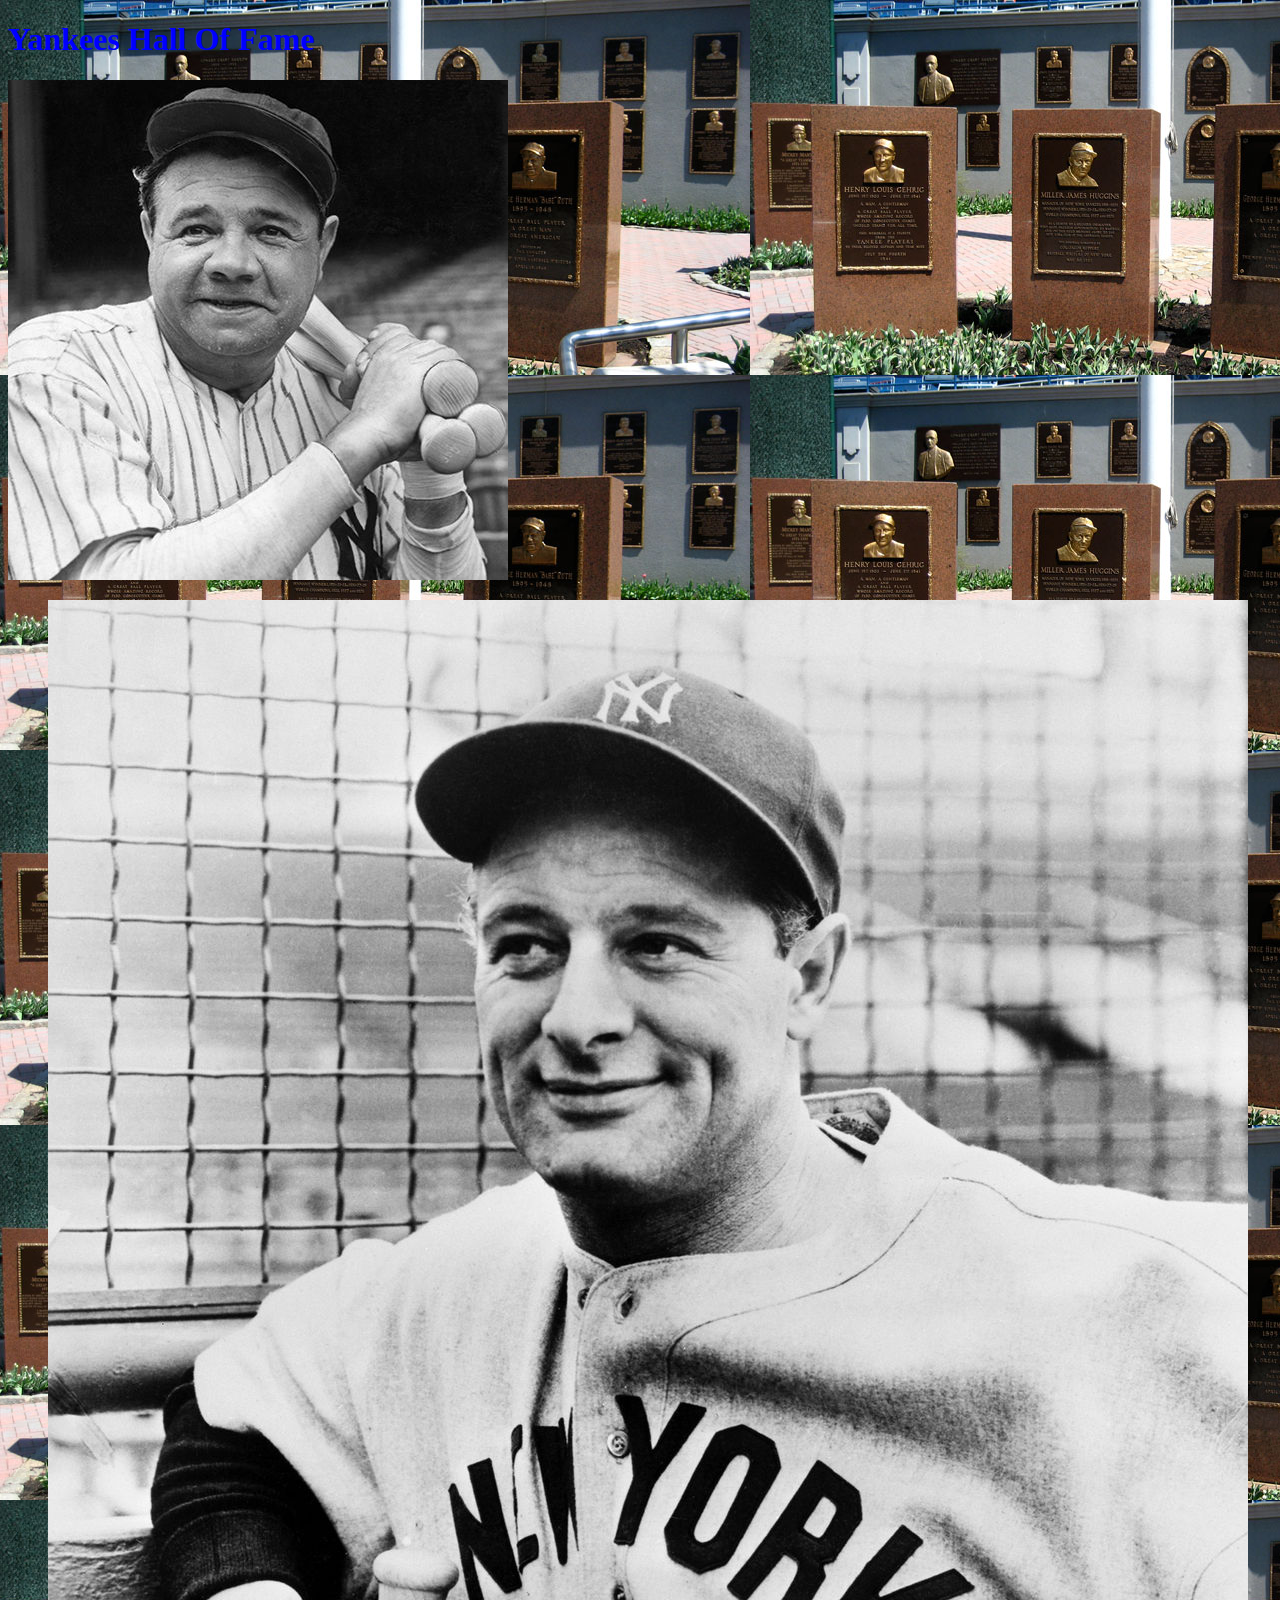
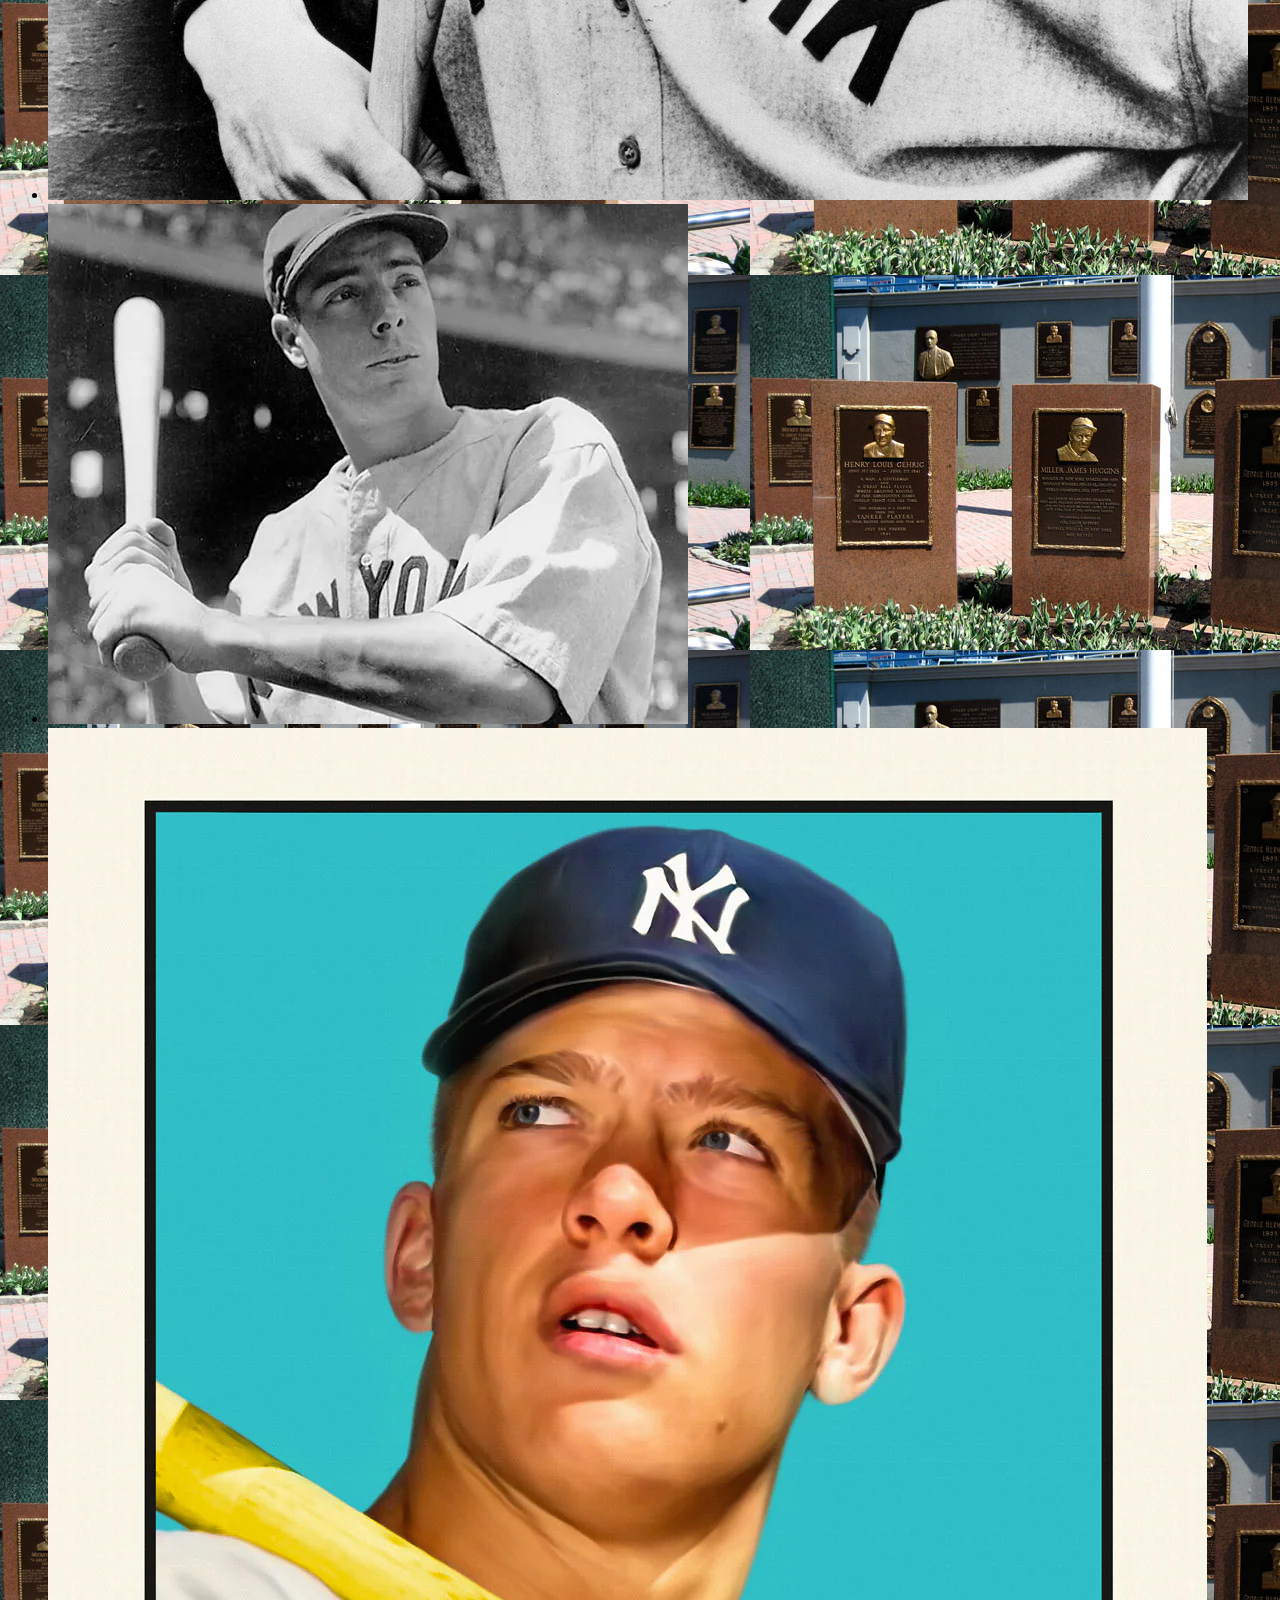
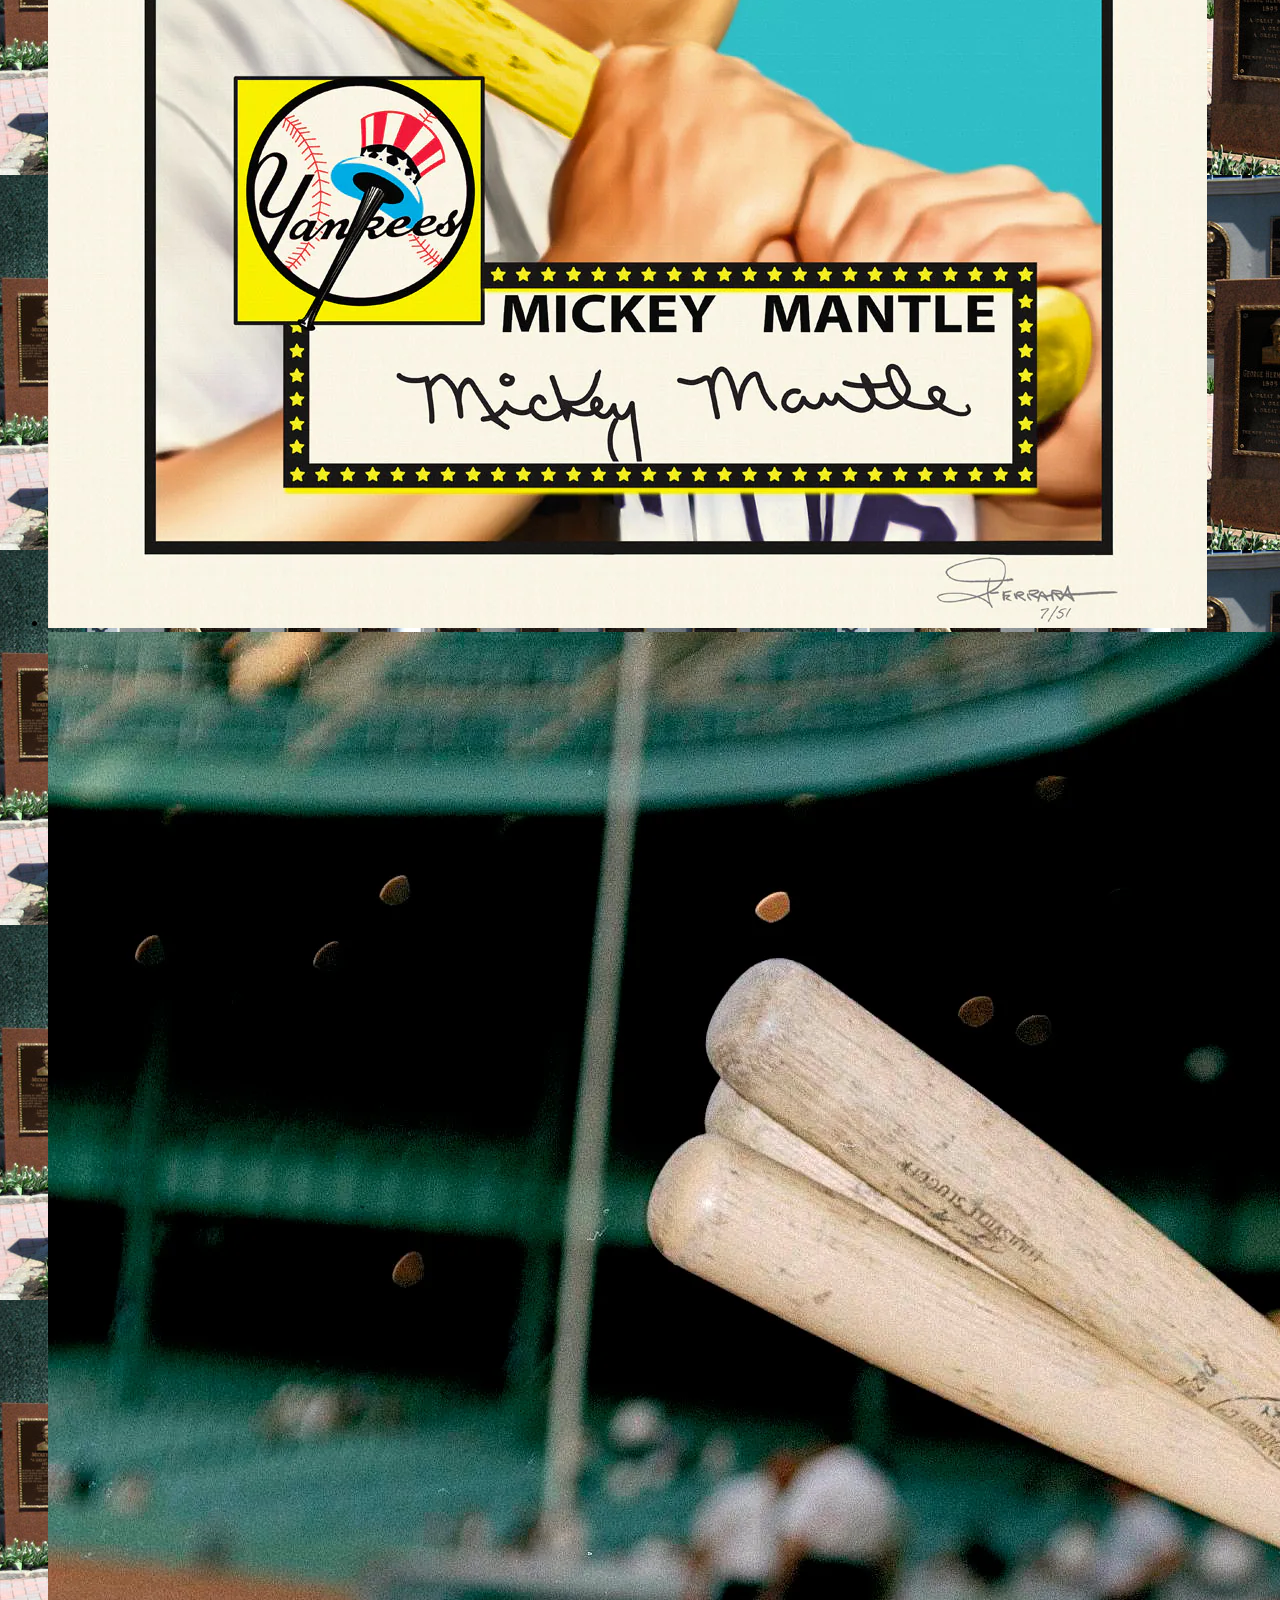
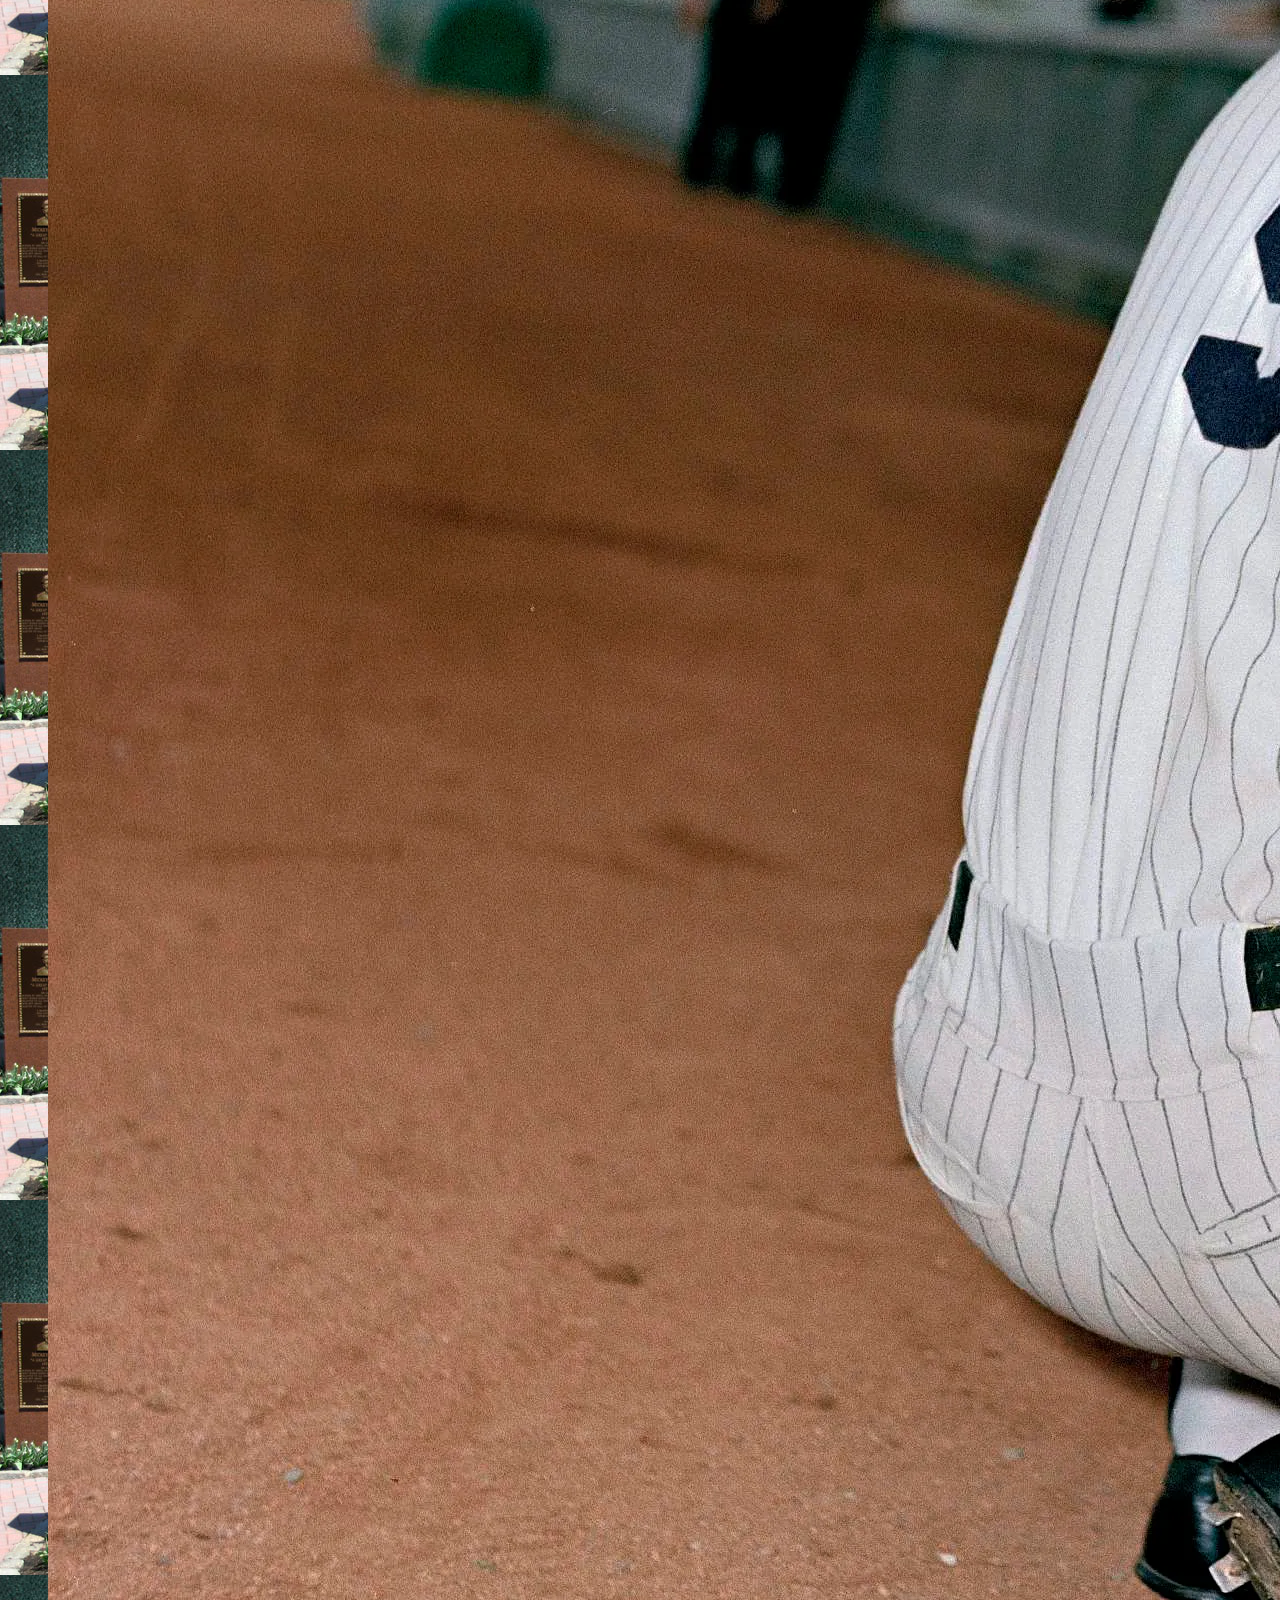
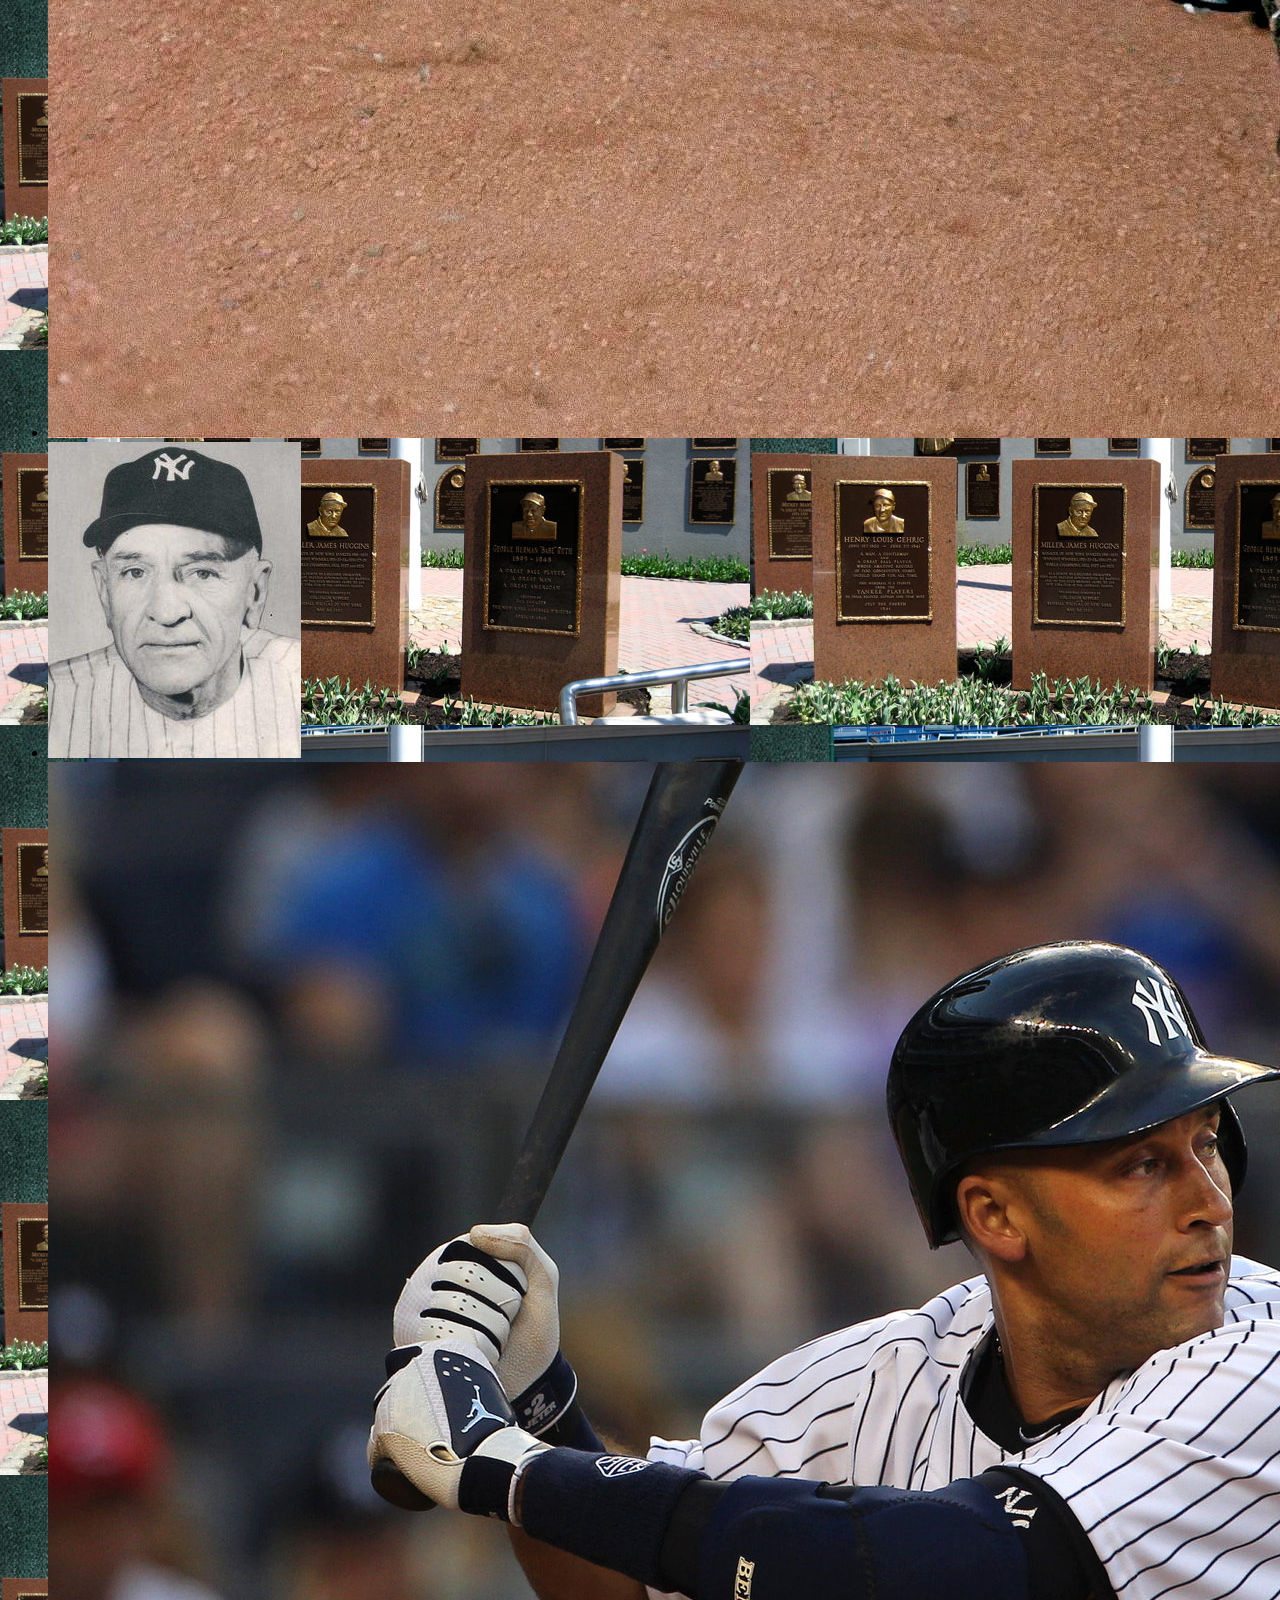
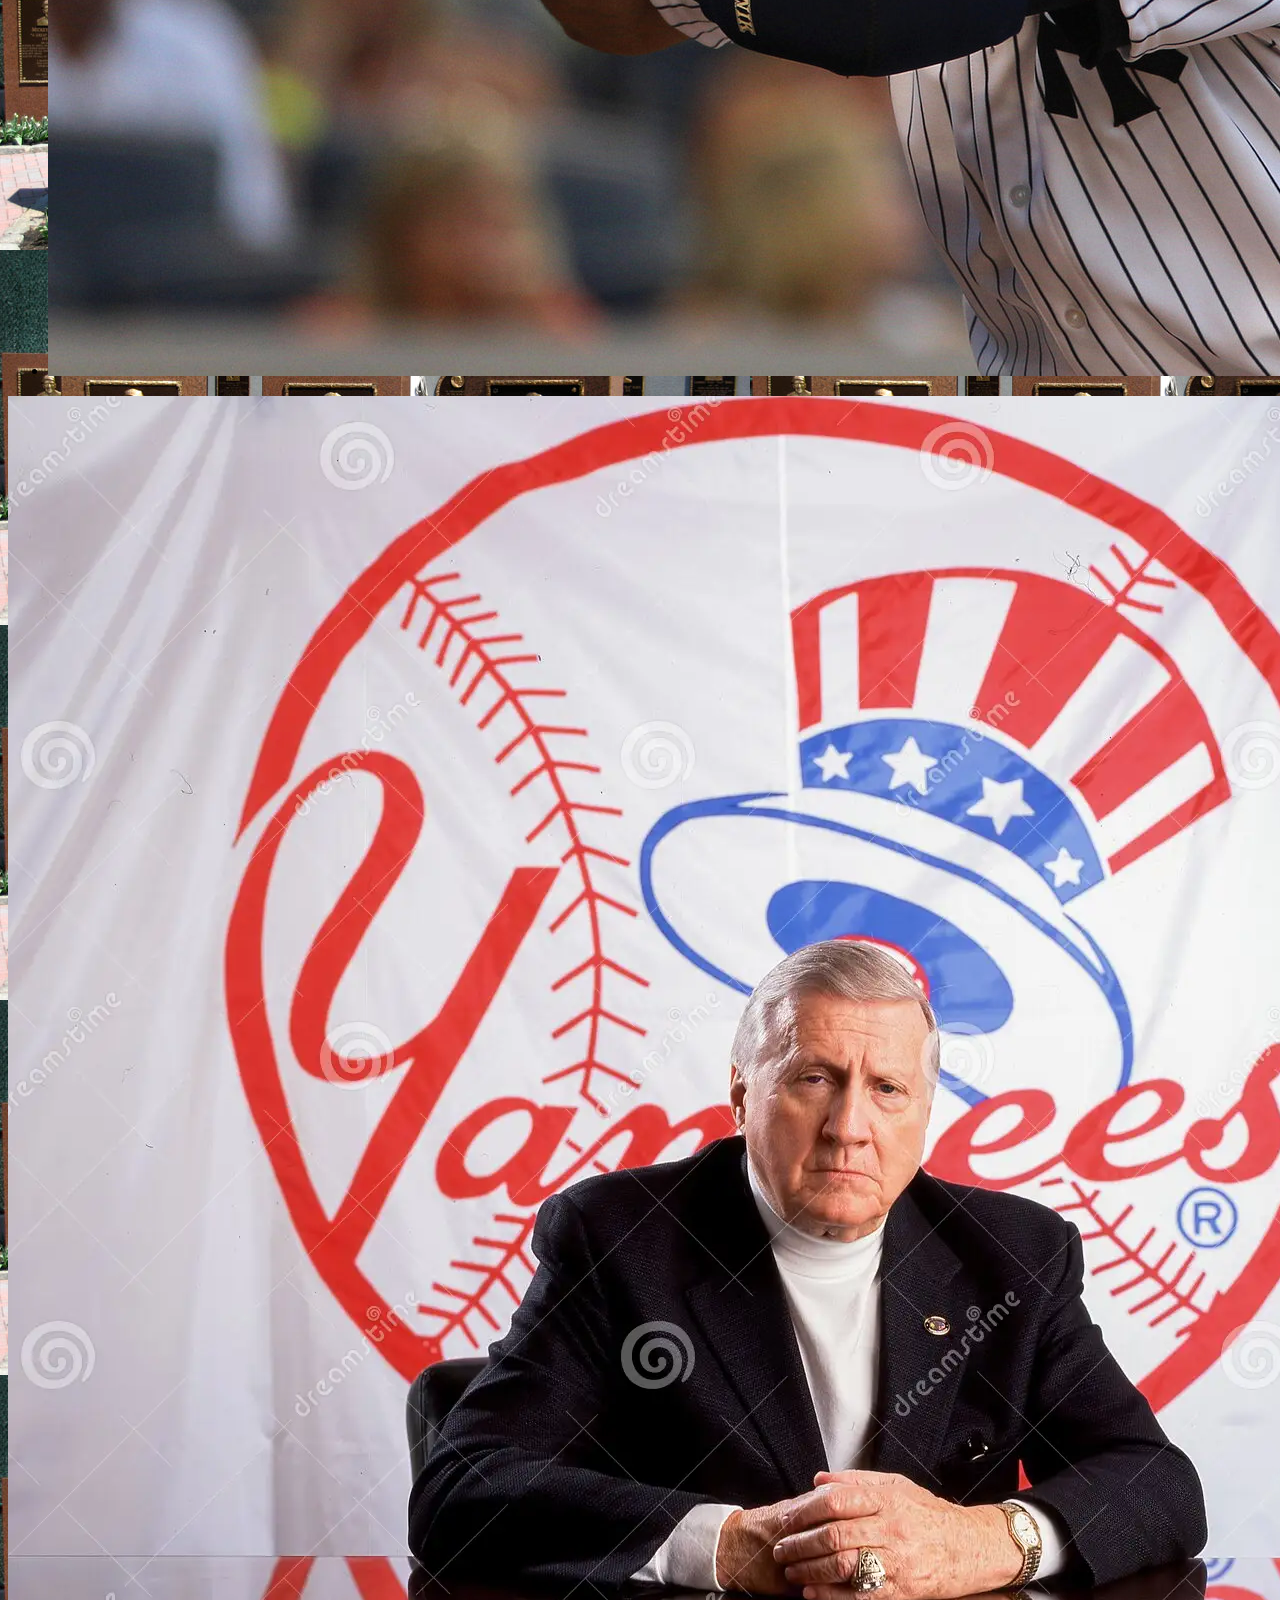
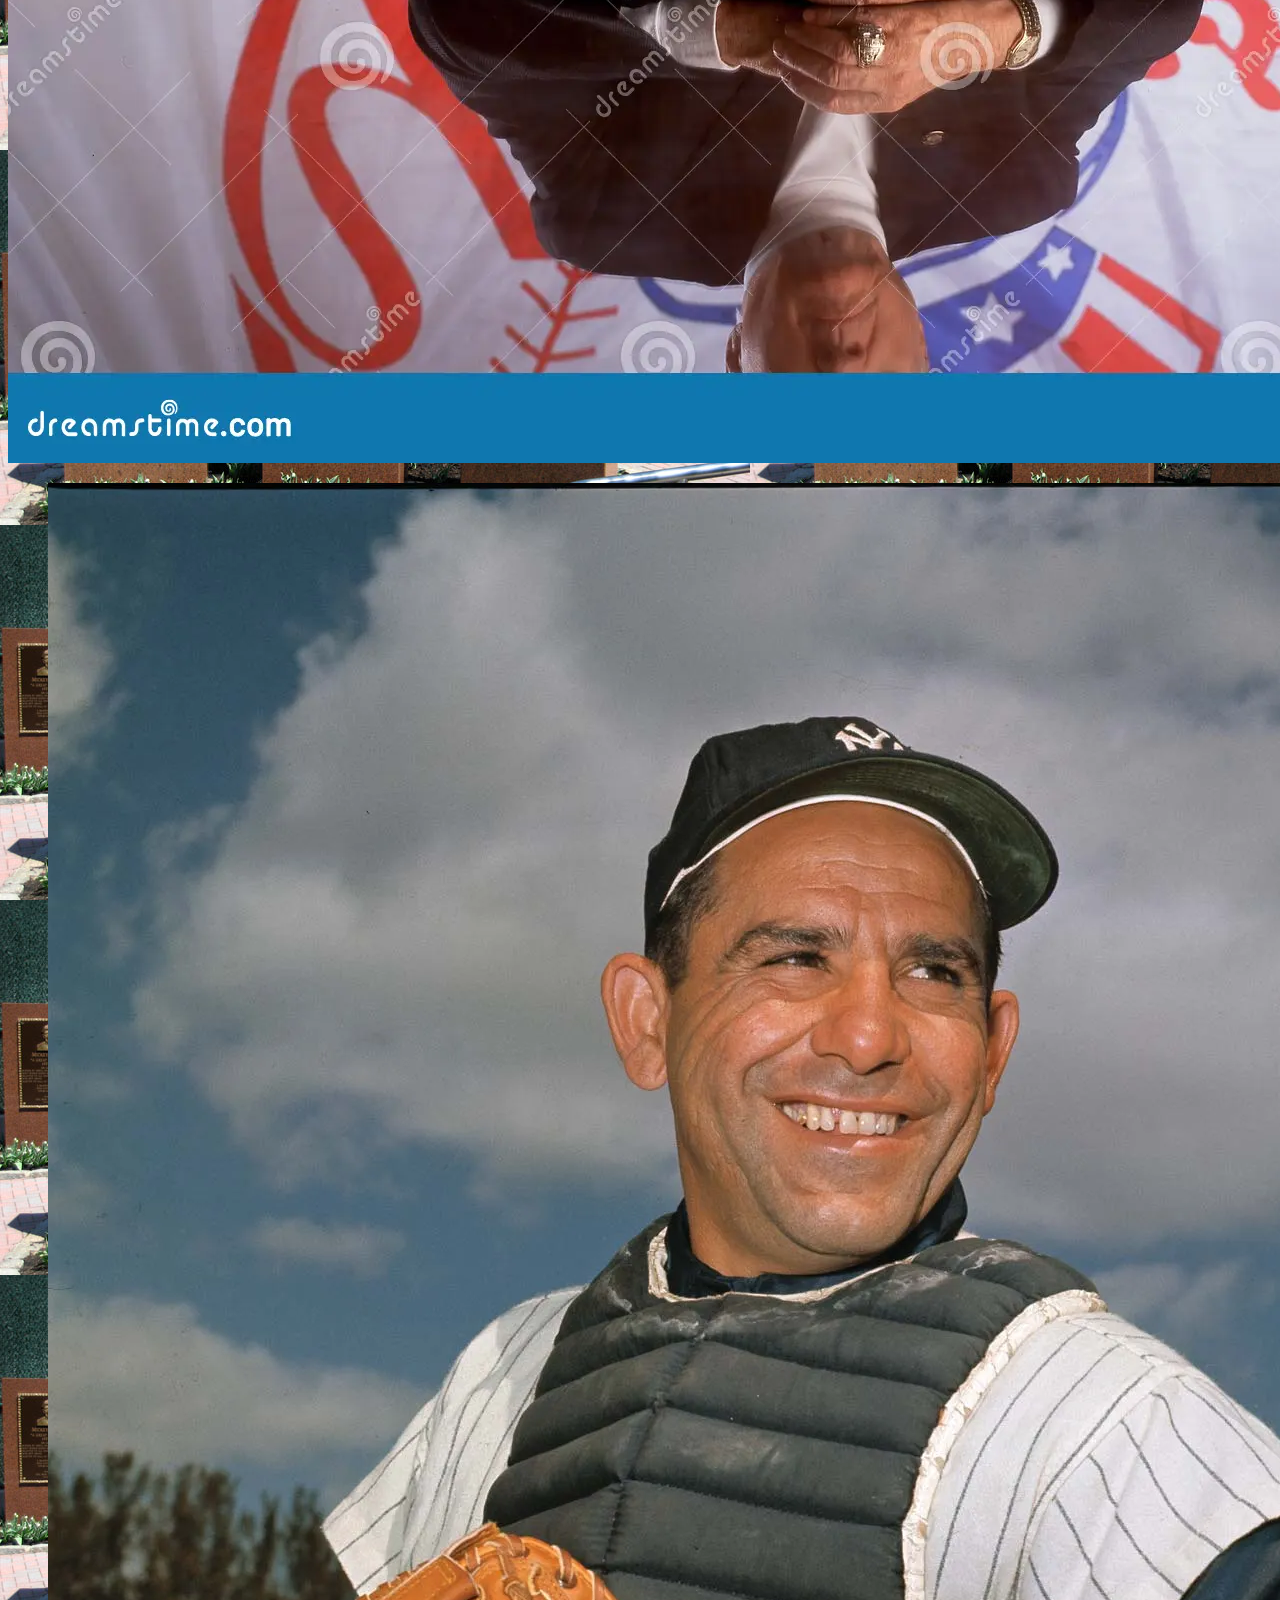
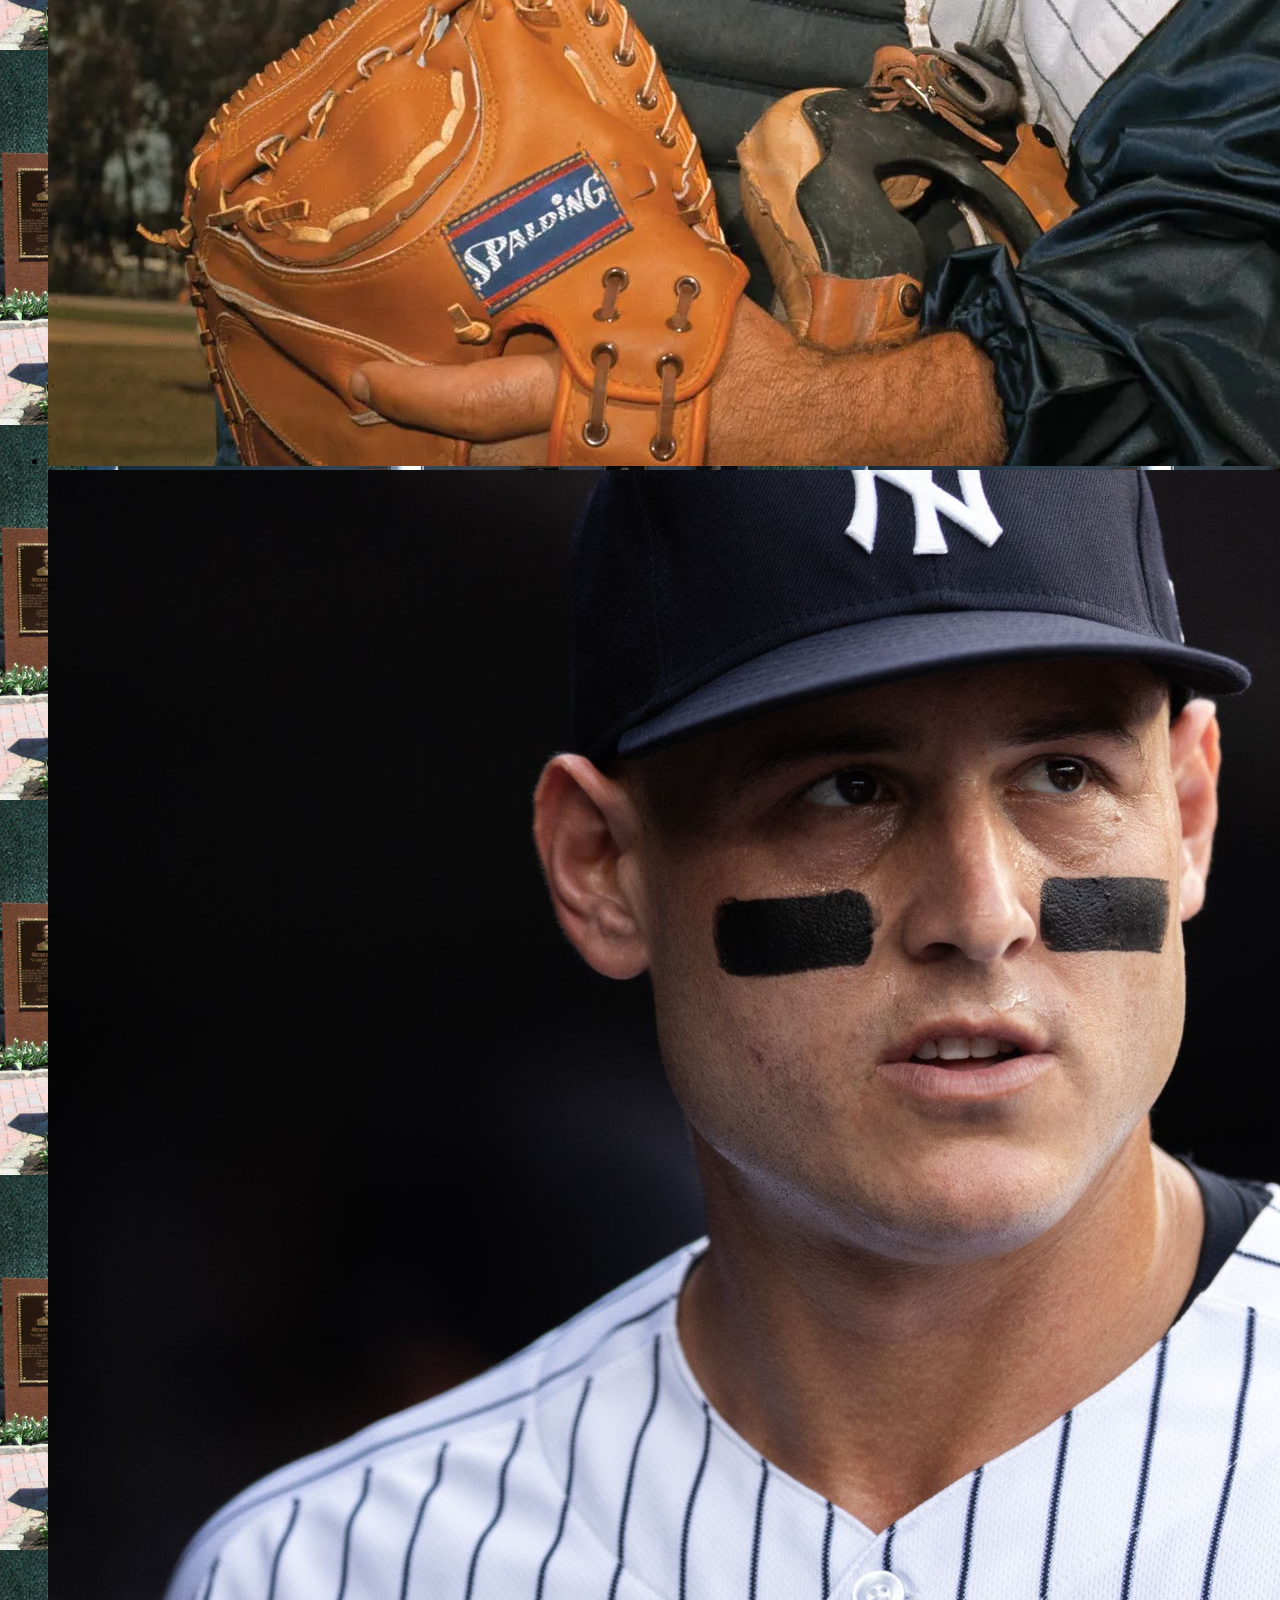
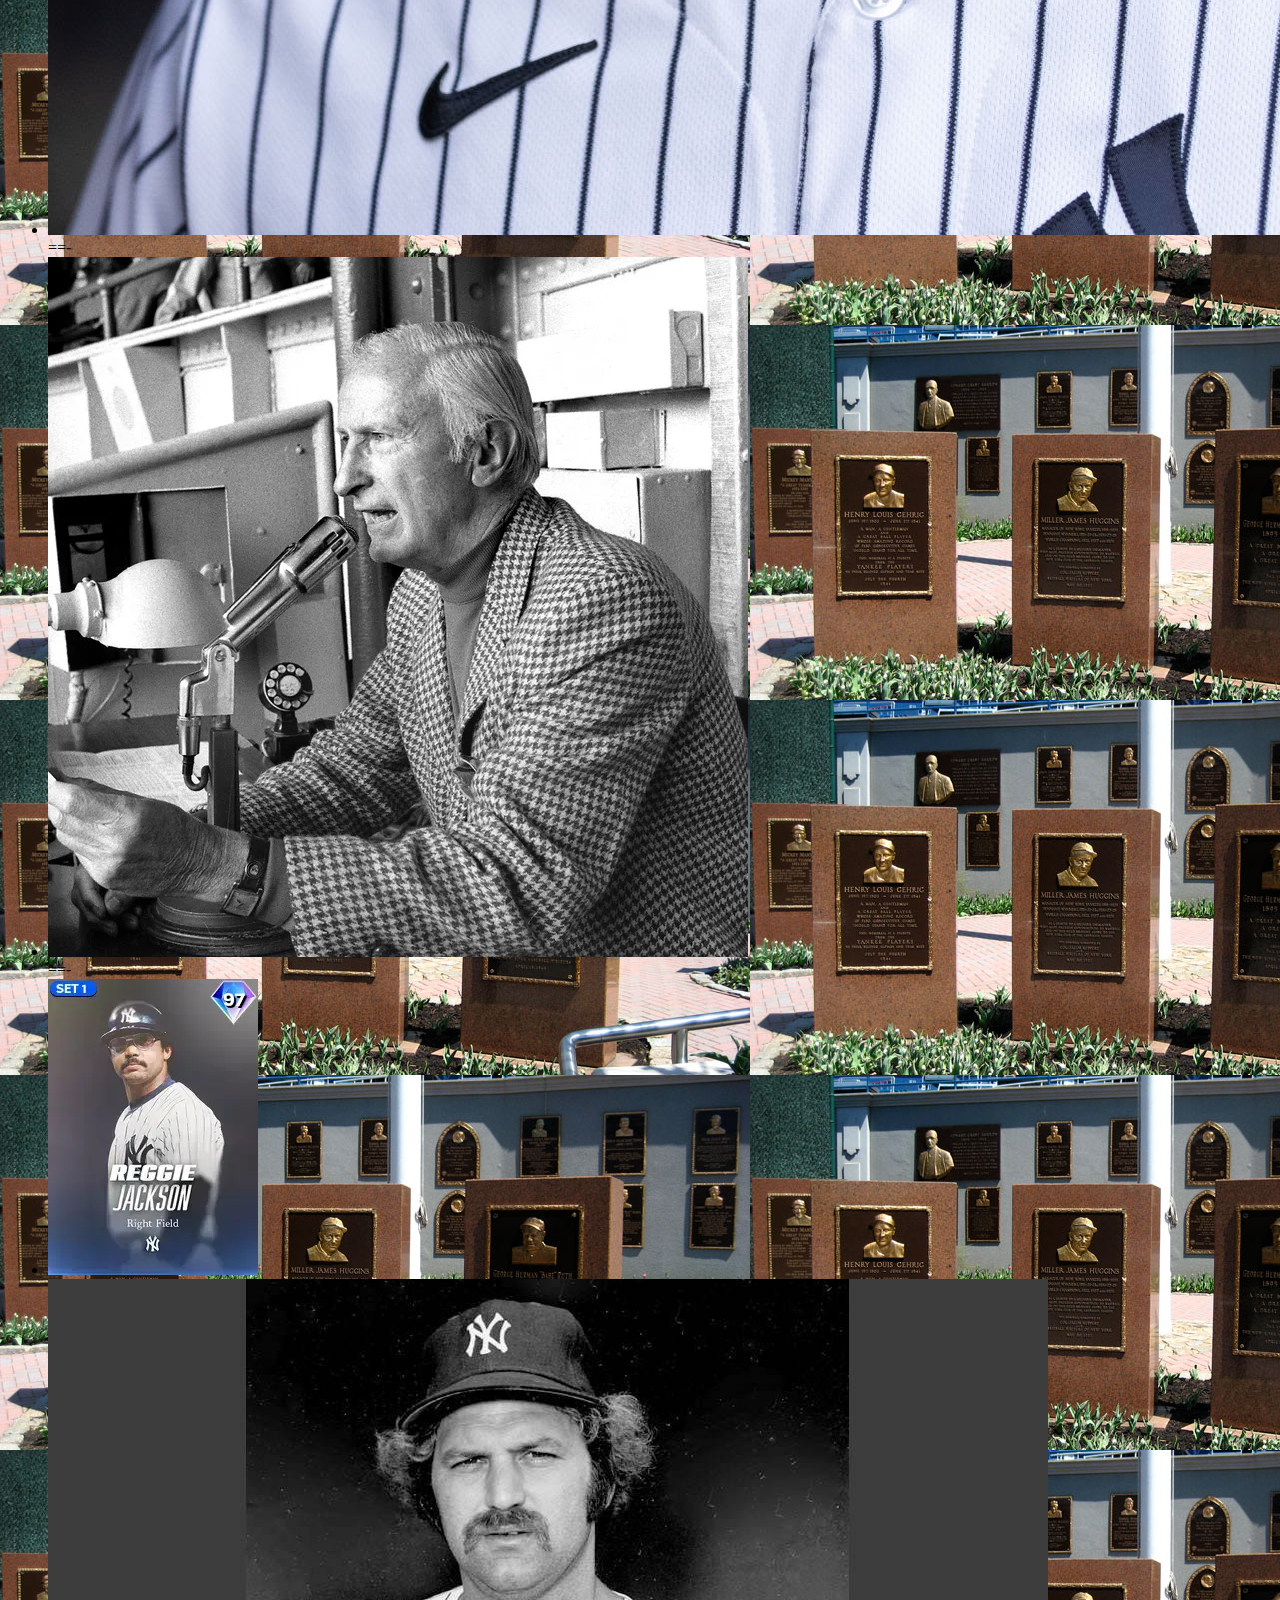
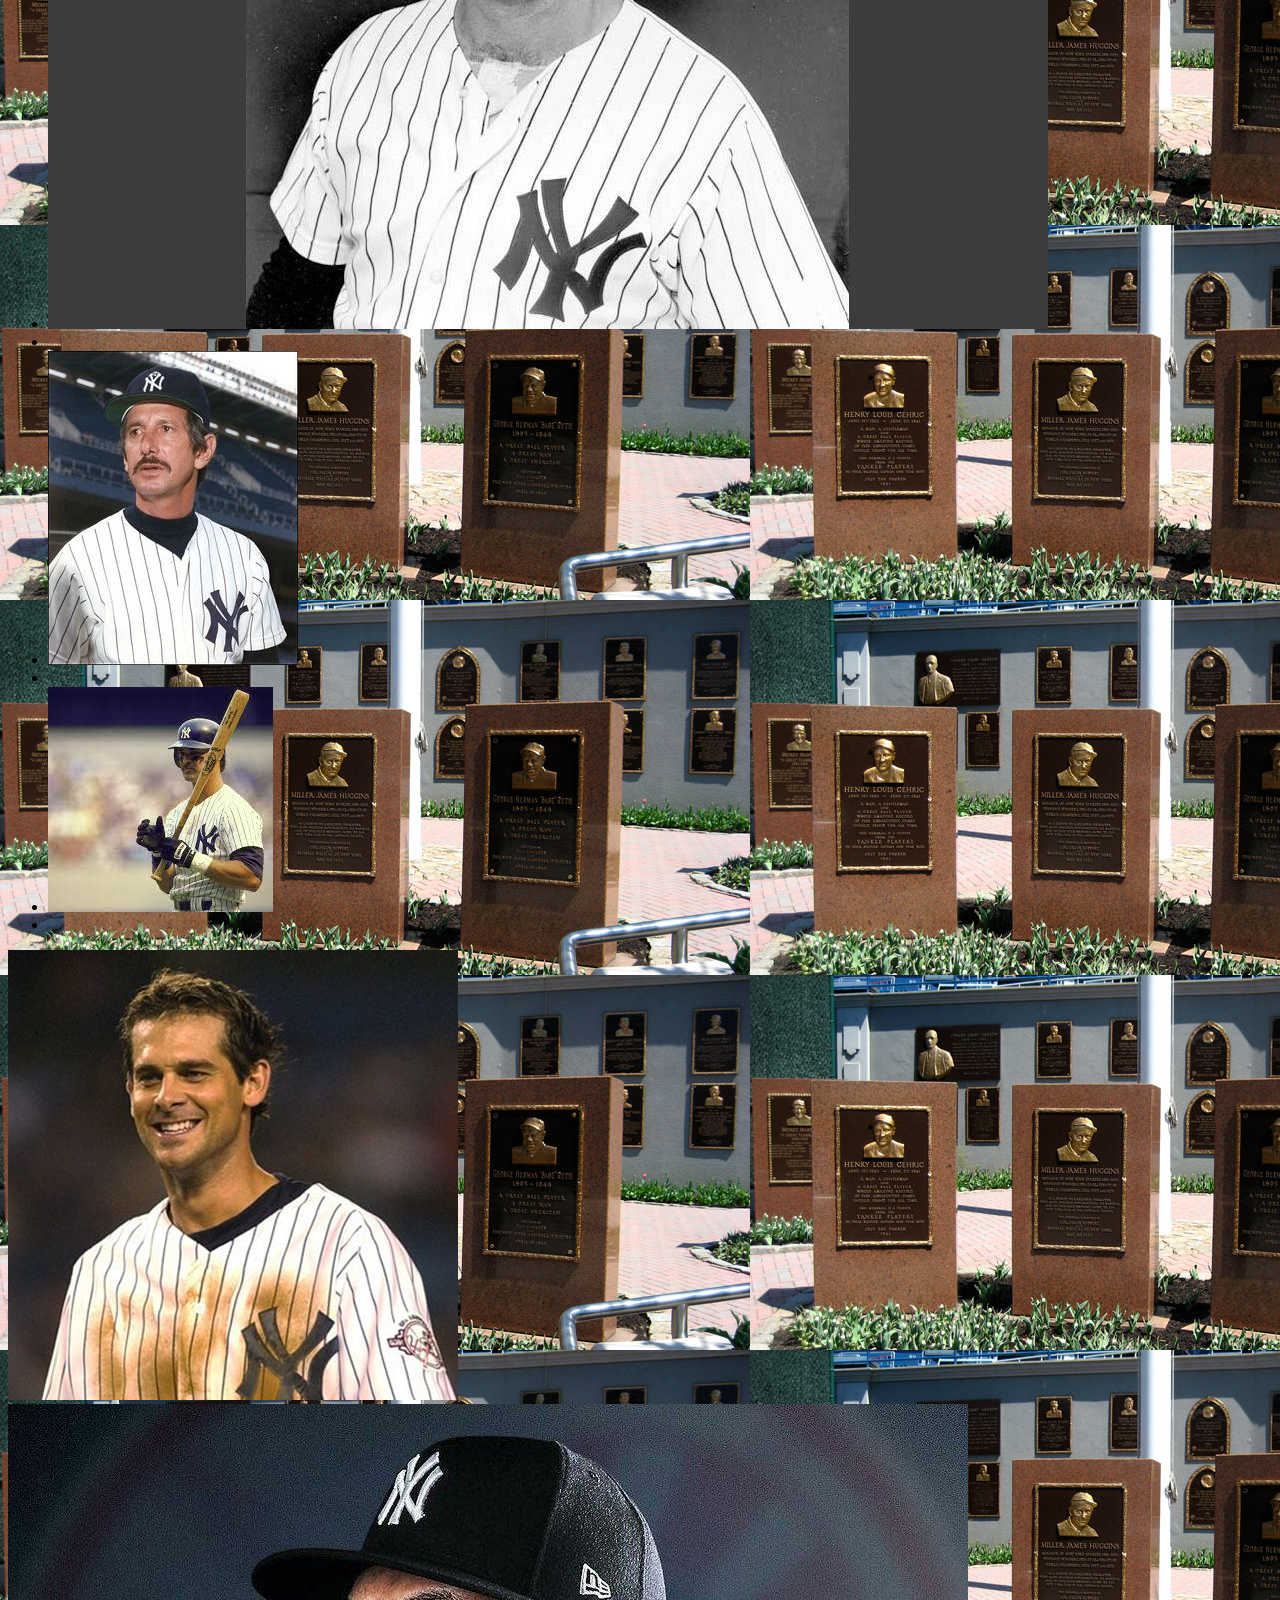
<file: index.html>
<!DOCTYPE html>
<html>

<head>
  <style>
.container {
  position: relative;
}

.overlay {
  position: absolute;
  top: 0;
  left: 0;
  width: 100%;
  height: 100%;
  background-color: rgba(0, 140, 186, 0.7);
  opacity: 0;
  transition: opacity 0.3s ease;
}

.container:hover .overlay {
  opacity: 1;
}

.text {
  position: absolute;
  top: 50%;
  left: 50%;
  transform: translate(-50%, -50%);
  color: white;
  font-size: 18px;
  text-align: center;
  width: 100%;
}
</style>

  <title>yankees hall of fame</title>
  <link rel="stylesheet" href="style.scss">
</head>

<body style="background-image: url('monument-park-yankee-stadium.jpg')">
  <header>
    <h1 style="color: blue;">Yankees Hall Of Fame</h1>
  </header>
  <main>
    <link rel="stylesheet" href="style.scss">
    <div class="main-image">
      <div class="container">
        <img src="gettyimages-517324714.jpg" alt="Main Image">
        <div class="overlay">
          <div class="text">George Herman "Babe" Ruth (February 6, 1895 – August 16, 1948) was an American professional baseball player whose career in Major League Baseball (MLB) spanned 22 seasons, from 1914 through 1935. Nicknamed "the Bambino" and "the Sultan of Swat", he began his MLB career as a star left-handed pitcher for the Boston Red Sox, but achieved his greatest fame as a slugging outfielder for the New York Yankees. Ruth is regarded as one of the greatest sports heroes in American culture and is considered by many to be the greatest baseball player of all time. In 1936, Ruth was elected into the Baseball Hall of Fame as one of its "first five" inaugural members.</div>
        </div>
      </div>
    </div>
    <div class="side-panel">
      <ul>
        <li>
          <div class="container">
            <img src="lou-gehrig-gettyimages-517323858.jpg" alt="Image 1">
            <div class="overlay">
              <div class="text">Henry Louis Gehrig (born Heinrich Ludwig Gehrig was born June 19, 1903 – June 2, 1941) was an American professional baseball first baseman who played 17 seasons in Major League Baseball (MLB) for the New York Yankees (1923–1939). Gehrig was renowned for his prowess as a hitter and for his durability, which earned him his nickname "the Iron Horse"</div>
            </div>
          </div>
        </li>
        <li>
          <div class="container">
            <img src="Joe d.webp" alt="Image 2">
            <div class="overlay">
              <div class="text">Joseph Paul DiMaggio (/dɪˈmædʒioʊ/; born Giuseppe Paolo DiMaggio; November 25, 1914 – March 8, 1999), nicknamed "Joltin' Joe", "The Yankee Clipper" and "Joe D.", was an American baseball center fielder who played his entire 13-year career in Major League Baseball for the New York Yankees. Born to Italian immigrants in California, he is widely considered one of the greatest baseball players of all time and is best known for setting the record for the longest hitting streak in baseball (56 games from May 15 – July 16, 1941), which still stands.[1]</div>
            </div>
          </div>
        </li>
        <li>
          <div class="container">
            <img src="MickeyMantle1952RookieCard.webp" alt="Image 3">
            <div class="overlay">
              <div class="text">Mickey Charles Mantle (October 20, 1931 – August 13, 1995), nicknamed "the Commerce Comet" and "the Mick", was an American professional baseball player. Mantle played his entire Major League Baseball (MLB) career (1951–1968) with the New York Yankees as a center fielder, right fielder, and first baseman. Mantle was one of the best players and sluggers of all time, and is regarded by many as the greatest switch hitter in baseball history.</div>
            </div>
          </div>
        </li>
        <li>
          <div class="container">
            <img src="I5ZQ563JORATFBXVCY5CXUG5AM.webp" alt="Image 3">
            <div class="overlay">
              <div class="text">Roger Eugene Maris (born Maraš; September 10, 1934 – December 14, 1985) was an American professional baseball right fielder who played 12 seasons in Major League Baseball (MLB). He is best known for setting a new MLB single-season home run record with 61 home runs in 1961. The record remained unbroken until 1998 and remained the American League (AL) record until Aaron Judge broke it in 2022.</div>
            </div>
          </div>
        </li>
        <li>
          <div class="container">
            <img src="Casey_Stengel_-_New_York_Yankees_-_1957.jpg" alt="Image 3">
            <div class="overlay">
              <div class="text">Charles Dillon "Casey" Stengel  July 30, 1890 – September 29, 1975) was an American Major League Baseball right fielder and manager, best known as the manager of the championship New York Yankees of the 1950s and later, the expansion New York Mets. Nicknamed "the Ol' Perfessor", he was elected to the Baseball Hall of Fame in 1966.</div>
            </div>
          </div>
          </li>
          <li>
          <div class="container">
            <img src="SWINGS-2-superJumbo.jpg" alt="Image 4">
            <div class="overlay">
              <div class="text">Derek Sanderson Jeter was  born on June 26, 1974) is an American former professional baseball shortstop, businessman, and baseball executive. As a player, Jeter spent his entire 20-year Major League Baseball (MLB) career with the New York Yankees. He was elected to the Baseball Hall of Fame in his first year of eligibility in 2020; he received 396 of 397 possible votes (99.75%), the second-highest percentage in MLB history (behind only teammate Mariano Rivera) and the highest by a position player. He was the chief executive officer (CEO) and part owner of the league's Miami Marlins from September 2017 to February 2022.</div>
            </div>
          </div>
        </li>
      </ul>
    </div>
    <table>
      <thead>
        <tr>
          <div class="container">
            <img src="george-steinbrenner-new-york-yankees-owner-former-taken-color-slide-68766689.webp" alt="Image 5">
            <div class="overlay">
              <div class="text">George Michael Steinbrenner III (July 4, 1930 – July 13, 2010) was an American businessman who was the principal owner and managing partner of Major League Baseball's New York Yankees from 1973 until his death in 2010. He was the longest-serving owner in club history, and the Yankees won seven World Series championships and 11 American League pennants under his ownership. His outspokenness and role in driving up player salaries made him one of the sport's most controversial figures. Steinbrenner was also involved in the Great Lakes and Gulf Coast shipping industry.

Known as a hands-on baseball executive, Steinbrenner earned the nickname "the Boss". He had a tendency to meddle in daily on-field decisions, and to hire and fire (and sometimes re-hire) managers. Former Yankees manager Dallas Green gave him the derisive nickname "Manager George".[1] He died after suffering a heart attack in his Tampa home on the morning of July 13, 2010, the day of the 81st All-Star Game. The Yankees are now owned by Yankee Global Enterprises, for which Steinbrenner's four children have served as general partners.While studying at Ohio State, he served as a graduate assistant to Buckeye football coach Woody Hayes.[15] The Buckeyes were undefeated national champions that year, and won the Rose Bowl. Steinbrenner served as an assistant football coach at Northwestern University in 1955, and at Purdue University from 1956 to 1957.[16][17]

Steinbrenner joined Kinsman Marine Transit Company in 1957, the Great Lakes shipping company that his great-grandfather Henry had purchased in 1901 from The Minch Transit Company, which was owned by a family relation, and renamed.[18] Steinbrenner worked hard to successfully revitalize the company, which was suffering hardship during difficult market conditions. In its return to profitability, Kinsman emphasized grain shipments over ore.[13] A few years later, with the help of a loan from a New York bank, Steinbrenner purchased the company from his family. He later became part of a group that purchased the American Shipbuilding Company, and, in 1967, he became its chairman and chief executive officer. By 1972, the company's gross sales were more than $100 million annually.[19]

In 1960, against his father's wishes, Steinbrenner entered the sports franchise business for the first time with basketball's Cleveland Pipers, of the National Industrial Basketball League (NIBL). Steinbrenner had hired John McClendon, who became the first African American coach in professional basketball and persuaded Jerry Lucas to join his team instead of the rival National Basketball Association.[20][21] The Pipers switched leagues, to the new professional ABL in 1961; the new circuit was founded by Abe Saperstein, owner of the Harlem Globetrotters. The league and its teams experienced financial problems, and McClendon resigned in protest halfway through the season. However, the Pipers had won the first half of a split season. Steinbrenner replaced McClendon with former Boston Celtics star Bill Sharman, and the Pipers won the ABL championship in 1961–62. The ABL folded in December 1962, just months into its second season. Steinbrenner and his partners lost significant money on the venture, but Steinbrenner paid off all of his creditors and partners over the next few years.[13]

With his burgeoning sports aspirations put on hold, Steinbrenner turned his attention to the theatre. His involvement with Broadway began with a short-lived 1967 play, The Ninety Day Mistress, in which he partnered with another rookie producer, James M. Nederlander. Whereas Nederlander threw himself into his family's business full-time, Steinbrenner invested in a mere half-dozen shows, including the 1974 Tony Award nominee for Best Musical, Seesaw, and the 1988 Peter Allen flop, Legs Diamond.[22]

New York Yankees career

Steinbrenner with Howard Cosell, 1980
                While studying at Ohio State, he served as a graduate assistant to Buckeye football coach Woody Hayes.[15] The Buckeyes were undefeated national champions that year, and won the Rose Bowl. Steinbrenner served as an assistant football coach at Northwestern University in 1955, and at Purdue University from 1956 to 1957.[16][17]

Steinbrenner joined Kinsman Marine Transit Company in 1957, the Great Lakes shipping company that his great-grandfather Henry had purchased in 1901 from The Minch Transit Company, which was owned by a family relation, and renamed.[18] Steinbrenner worked hard to successfully revitalize the company, which was suffering hardship during difficult market conditions. In its return to profitability, Kinsman emphasized grain shipments over ore.[13] A few years later, with the help of a loan from a New York bank, Steinbrenner purchased the company from his family. He later became part of a group that purchased the American Shipbuilding Company, and, in 1967, he became its chairman and chief executive officer. By 1972, the company's gross sales were more than $100 million annually.[19]

In 1960, against his father's wishes, Steinbrenner entered the sports franchise business for the first time with basketball's Cleveland Pipers, of the National Industrial Basketball League (NIBL). Steinbrenner had hired John McClendon, who became the first African American coach in professional basketball and persuaded Jerry Lucas to join his team instead of the rival National Basketball Association.[20][21] The Pipers switched leagues, to the new professional ABL in 1961; the new circuit was founded by Abe Saperstein, owner of the Harlem Globetrotters. The league and its teams experienced financial problems, and McClendon resigned in protest halfway through the season. However, the Pipers had won the first half of a split season. Steinbrenner replaced McClendon with former Boston Celtics star Bill Sharman, and the Pipers won the ABL championship in 1961–62. The ABL folded in December 1962, just months into its second season. Steinbrenner and his partners lost significant money on the venture, but Steinbrenner paid off all of his creditors and partners over the next few years.[13]

With his burgeoning sports aspirations put on hold, Steinbrenner turned his attention to the theatre. His involvement with Broadway began with a short-lived 1967 play, The Ninety Day Mistress, in which he partnered with another rookie producer, James M. Nederlander. Whereas Nederlander threw himself into his family's business full-time, Steinbrenner invested in a mere half-dozen shows, including the 1974 Tony Award nominee for Best Musical, Seesaw, and the 1988 Peter Allen flop, Legs Diamond.[22]
                
The Yankees had been struggling during their years under CBS ownership, which had acquired the team in 1965. In 1972, CBS chairman William S. Paley told team president E. Michael Burke the media company intended to sell the club. As Burke later told writer Roger Kahn, Paley offered to sell the franchise to Burke if he could find financial backing. Steinbrenner, who had participated in a failed attempt to buy the Cleveland Indians from Vernon Stouffer one year earlier,[23] and who had been an investor in Buffalo's failed 1969 Major League Baseball expansion bid,[24] was brought together with Burke by veteran baseball executive Gabe Paul.

On January 3, 1973, Steinbrenner and minority partner Burke led a group of investors, which included Nederlander, Lester Crown, John DeLorean, Nelson Bunker Hunt, and Marvin L. Warner, in purchasing the Yankees from CBS.[25] For years, the selling price was reported to be $10 million. However, Steinbrenner later revealed that the deal included two parking garages that CBS had bought from the city, and soon after the deal closed, CBS bought back the garages for $1.2 million. The net cost to the group for the Yankees was, therefore, $8.8 million.[26]

The announced intention was that Burke would continue to run the team as club president. But Burke later became angry when he found out that Paul had been brought in as a senior Yankee executive, reducing his authority, and quit the team presidency in April 1973. (Burke remained a minority owner of the club into the following decade, but as fellow minority owner John McMullen stated, "There is nothing in life quite so limited as being a limited partner of George Steinbrenner."[27]) Paul was officially named president of the club on April 19. It would be the first of many high-profile departures with employees who crossed paths with "The Boss". At the conclusion of the 1973 season, two more prominent names departed: manager Ralph Houk, who resigned and took a similar position with the Detroit Tigers; and general manager Lee MacPhail, who became president of the American League.

The 1973 off-season would continue to be controversial when Steinbrenner and Paul fought to hire former Oakland Athletics manager Dick Williams, who had resigned immediately after leading the team to its second straight World Series title. However, because Williams was still under contract to Oakland, the subsequent legal wrangling prevented the Yankees from hiring him. On the first anniversary of the team's ownership change, the Yankees hired former Pittsburgh Pirates manager Bill Virdon to lead the team on the field.

There is nothing in life quite so limited as being a limited partner of George Steinbrenner.

—Yankees minority owner John McMullen[27]
During the 1981 World Series, Steinbrenner provided a colorful backdrop to the Yankees' loss of the series. After a Game 3 loss in Los Angeles, Steinbrenner called a press conference in his hotel room, showing off his left hand in a cast and various other injuries that he claimed were earned in a fight with two Dodgers fans in the hotel elevator. Nobody came forward about the fight, leading to the belief that he had made up the story of the fight to light a fire under the Yankees.[28] After the series, he issued a public apology to the City of New York for his team's performance, while at the same time assuring the fans that plans to put the team together for 1982 would begin immediately.[29] He was criticized heartily by players and press alike for doing so, as most people felt losing in the World Series was not something requiring an apology.[30] On July 13, 2010, the morning of the 2010 Major League Baseball All-Star Game, Steinbrenner died of a heart attack at St. Joseph's Hospital in Tampa, Florida.[51] His death came nine days after his 80th birthday, two days after the death of longtime Yankee Stadium public address announcer Bob Sheppard,[52] and eight days before that of former Yankee manager Ralph Houk. On July 14, the Yankees announced that players and coaches would wear a Steinbrenner commemorative patch on the left breast of their home and road uniforms, and a Bob Sheppard commemorative patch on the left arm.[53] July 15 marked the Yankees first home game at Yankee Stadium after both the All-Star break and Steinbrenner's passing. Prior to the game, the team presented a mural above the right-center field bleachers in the late owner's honor while closer Mariano Rivera laid a bouquet of flowers on home plate.[54]

The Steinbrenner family added a monument to Monument Park on September 20, 2010, to honor Steinbrenner.[55] He is buried at Trinity Memorial Gardens in Trinity, Florida.



</div>
            </div>
          </div>
        </li>
        <li>
           <div class="side-panel">
      <ul>
        <li>
          <div class="container">
            <img src="Yogi-Berra-New-York-Yankees.webp" alt="Image 6">
            <div class="overlay">
              <div class="text">Lawrence Peter "Yogi" Berra (May 12, 1925 – September 22, 2015) was an American professional baseball catcher who later took on the roles of manager and coach. He played 19 seasons in Major League Baseball (MLB) (1946–1963, 1965), all but the last for the New York Yankees. He was an 18-time All-Star and won 10 World Series championships as a player."</div>
            </div>
          </div>
        </li>
        <li>
          <div class="container">
            <img src="licensed-image.jpeg" alt="Image 7">
            <div class="overlay">
              <div class="text">Anthony Vincent Rizzo is an American professional baseball first baseman for the New York Yankees of Major League Baseball. He has previously played in MLB for the San Diego Padres and Chicago Cubs. He is a three-time All-Star."</div>
            </div>
          </div>==-
        </li>
        <li>
          <div class="container">
            <img src="e5b5f8d7383e89622aff9bfcecd4764b69-07-bob-sheppard.rsquare.w700.webp" alt="Image 7">
            <div class="overlay">
              <div class="text">Robert Leo Sheppard (October 20, 1910 – July 11, 2010) was the long-time public address announcer for numerous New York area college and professional sports teams, in particular the New York Yankees of Major League Baseball (1951–2007), and the New York Giants of the National Football League (1956–2006)
                afther that he went into the hall of fame."</div>
            </div>
          </div>==-
        </li>
        <li>
           <div class="container">
            <img src="56837c1ff93278edf23087d3ec33b1b9-baked.webp" alt="Image 8">
            <div class="overlay">
              <div class="text">Reginald Martinez Jackson (born May 18, 1946) is an American former professional baseball right fielder who played 21 seasons in Major League Baseball (MLB) for the Kansas City / Oakland Athletics, Baltimore Orioles, New York Yankees, and California Angels. Jackson was inducted into the National Baseball Hall of Fame in 1993.</div>
            </div>
          </div>
        </li>
        <li><div class="main-image">
          <div class="container">
            <img src="Who-Was-Thurman-Munson-and-Why-Isn’t-He-in-the-Hall-of-Fame.jpg" alt="Image 9">
            <div class="overlay">
              <div class="text">Thurman Lee Munson (June 7, 1947 – August 2, 1979) was an American professional baseball catcher who played 11 seasons in Major League Baseball (MLB) with the New York Yankees, from 1969 until his death in 1979. A seven-time All-Star, Munson had a career batting average of .292 with 113 home runs and 701 runs batted in (RBI). Known for his outstanding fielding, he won the Gold Glove Award in three consecutive years (1973–75).</div>
            </div>
          </div>
        </li>
        <li>
       
          <li><div class="main-image">
            <div class="container">
              <img src="Billy_Martin.jpeg" alt="Image 9">
              <div class="overlay">
                <div class="text">Alfred Manuel Martin Jr., commonly called "Billy", was an American Major League Baseball second baseman and manager who, in addition to leading other teams, was five times the manager of the New York Yankees.</div>
              </div>
            </div>
          </li>
          <li>
          
            <li><div class="main-image">
              <div class="container">
                <img src="don.jpeg" alt="Image 10">
                <div class="overlay">
                  <div class="text">Donald Arthur Mattingly  Nicknamed "the Hit Man" and "Donnie Baseball", he spent his entire 14-year MLB playing career with the New York Yankees and later managed the Los Angeles Dodgers for five years and the Miami Marlins for seven seasons</div>
                </div>
              </div>
            </li>
            <li>
              <table>
            <thead>
            <tr>
              <div class="container">
                  <img src="aaron-boone.jpg" alt="Image 8">
                  <div class="overlay">
                    <div class="text">Aaron John Boone (born March 9, 1973) is an American baseball manager and former infielder who is the manager of the New York Yankees in Major League Baseball (MLB). He previously played in MLB for 13 seasons from 1997 to 2009. As a player, Boone is most recognized for his 2003 campaign with the Yankees, during which he hit the winning walk-off home run of the 2003 American League Championship Series.The New York Yankees acquired Boone from the Reds for Brandon Claussen, Charlie Manning, and cash on July 31, 2003.[13] In 54 games after the trade, he hit .254 with a .720 OPS, six home runs and 31 RBIs.[14]

                    During Game 7 of the 2003 American League Championship Series (ALCS), Boone hit a walk-off home run in the 11th inning, off Tim Wakefield, which gave the Yankees a 6–5 victory over the Boston Red Sox, thus prolonging the Curse of the Bambino. The New York Daily News dubbed the play the "Curse of the Boonebino".[15] This home run was rated the ninth-best home run of all time on Baseball Tonight. 
                </div>
                  </div>
                </div>
              </li>
          
            
          <div class="container">
            <img src="aaron-judge-pictures-0g0bvf6luz3q7obx.jpg" alt="Image 5">
            <div class="overlay">
              <div class="text">Aaron James Judge (born April 26, 1992) is an American professional baseball outfielder for the New York Yankees of Major League Baseball (MLB). Judge was unanimously selected as the American League (AL) Rookie of the Year in 2017, and finished second in voting for the AL Most Valuable Player Award that year.[1] In 2022, he set the AL record for most home runs in a season with 62, breaking the 61-year-old record held by Roger Maris, and winning the AL Most Valuable Player Award.[2] Judge stands 6 feet 7 inches (2.01 m) tall and weighs 282 pounds (128 kg), making him one of the largest and tallest players in MLB.[3] Judge is a five-time MLB All-Star.

Judge played college baseball for the Fresno State Bulldogs, and the Yankees selected him with the 32nd pick in the first round of the 2013 MLB draft. After making his MLB debut in 2016 and hitting a home run in his first major league at bat, Judge went on to have a record-breaking rookie season. In 2017, he was named an All-Star, won the Home Run Derby (the first MLB rookie to do so), and hit 52 home runs, breaking Mark McGwire's MLB rookie record of 49 and Joe DiMaggio's Yankee full-season rookie record of 29. His rookie record stood for two years, until Pete Alonso hit 53 home runs in 2019. Judge won the AL Rookie of the Month Awards for April, May, June, and September, as well as the AL's Player of the Month Award for June and September. After the 2022 season, he re-signed with the Yankees on a nine-year, $360 million contract and was subsequently named the team's captain. The Yankees named Judge their Opening Day right fielder against the Tampa Bay Rays.[42] He had his first multi-home run game on April 28 against the Baltimore Orioles to help the Yankees win 14–11, coming back from a 9–1 deficit.[43] One of the home runs had a measured exit velocity of 119.4 miles per hour (192.2 km/h), the fastest exit velocity for a home run measured by Statcast since it was adopted in 2015.[44][45] This record would later be broken by teammate Giancarlo Stanton on August 9, 2018, when Stanton launched a home run with an exit velocity of 121.7 miles per hour (195.9 km/h).[46] Judge ended the month of April with 10 home runs, tying the rookie record set by José Abreu and Trevor Story.[47] He was named the American League's (AL) Rookie of the Month for April.[48] In April, he had a .303 batting average, 10 home runs, 20 RBIs, and a .411 OBP in 22 games.[48]
              The Yankees debuted a cheering section in the right-field seats of Yankee Stadium on May 22, 2017. Called "The Judge's Chambers", the section spans three rows in section 104 and contains 18 seats.[49][50] Fans are chosen by the team to sit there and are outfitted with black robes, wigs, and foam gavels.[50][51] In a game against the Oakland Athletics on May 28, Judge hit his first career grand slam.[52] Judge was named AL Rookie of the Month once again for May. In May, he had a .347 batting average, seven home runs, 17 RBIs, and a .441 OBP in 26 games.[53]

On June 10, Judge hit a home run that had an exit velocity of 121.1 miles per hour (194.9 km/h), again setting a new record for the hardest measured by Statcast.[54] The following day, Judge went 4-for-4 with two home runs; one of the home runs traveled 495 feet (151 m), making it the longest home run hit in the 2017 season.[55] On June 12, Judge was named the AL Player of the Week. His week ended with him leading the AL in all three Triple Crown categories.[56] Judge was named the AL Player of the Month for the month of June, batting .337 with 10 home runs, 25 RBIs and a .481 OBP. His performance in the month of June also earned him his third consecutive AL Rookie of the Month award, the longest streak since Mike Trout won four in a row in 2012.[57] Judge had a 32-game on-base streak, including reaching base in every game in the month of June.[58] On July 2, Judge was voted as a starting outfielder to the 2017 MLB All-Star Game, receiving 4,488,702 votes, the most of any player in the AL.[59]

Judge broke Joe DiMaggio's record for most home runs hit by a Yankees rookie with his 30th on July 7.[60] He became the second rookie to hit 30 home runs before the All-Star break (the first was Mark McGwire in 1987)[61] and the first Yankee to do so since Alex Rodriguez in 2007.[62] Before the All-Star break, Judge hit .329 with 30 home runs and 66 RBIs.

Judge won the 2017 Home Run Derby, besting Minnesota Twins third baseman Miguel Sanó 11–10 in the final round to become the first rookie to win the Derby outright.[63] After his performance, MLB commissioner Rob Manfred stated that Judge is a player "who can become the face of the game".[64] On July 21, Judge hit a home run that almost travelled out of Safeco Field. The ball was hit so hard that Statcast could not measure the details on the home run.n August 16, Judge hit a 457-foot (139 m) home run at Citi Field that reached the third deck; he also broke a record for position players by striking out in a 33rd consecutive game.[66][67] On August 20, Judge tied pitcher Bill Stoneman's streak of striking out in 37 consecutive games.[68][69][65]</div>
            </div>
          </div>
        </li>
        <li>
          <div class="container">
            <img src="scandals120409_2008_560.jpg" alt="Image 3">
            <div class="overlay">
              <div class="text">Andrew Eugene Pettitte born June 15, 1972 is an American former professional baseball pitcher who played 18 seasons in Major League Baseball , primarily for the New York Yankees. He also pitched for the Houston Astros. Pettitte won five World Series championships with the Yankees and was a three-time All-Star. He ranks as MLB's all-time postseason wins leader with 19.[1]</div>
            </div>
          </div>
          </li>
          <li>
            <div class="container">
              <img src="JORGE-POSADA-NY-DAILY-NEWS-RON-ANTONELLI.webp" alt="Image 3">
              <div class="overlay">
                <div class="text">Jorge Rafael Posada Villeta (born August 17, 1970) is a Puerto Rican former professional baseball catcher who played 17 seasons in Major League Baseball (MLB) for the New York Yankees. Posada recorded a .273 batting average, 275 home runs, and 1,065 runs batted in (RBIs) during his career. A switch hitter, Posada was a five-time All-Star, won five Silver Slugger Awards, and was on the roster for four World Series championship teams.</div>
              </div>
            </div>
            </li>
            <li>
              <div class="container">
                <img src="images.jpg" alt="Image 3">
                <div class="overlay">
                  <div class="text">Mariano Rivera (born November 29, 1969) is a Panamanian-American former professional baseball pitcher who played 19 seasons in Major League Baseball (MLB) for the New York Yankees, from 1995 to 2013. Nicknamed "Mo"[1] and "Sandman",[2] he spent most of his career as a relief pitcher and served as the Yankees' closer for 17 seasons. A thirteen-time All-Star and five-time World Series champion, he is MLB's career leader in saves (652) and games finished (952). .[3]</div>
                </div>
              </div>
              </li>
              <li>
          <th>Number</th>
          <th>person</th>
          <th>stats</th>
        </tr>
      </thead>
      <tbody>
        <tr style="background-color: white;">
          <td>3</td>
          <td>Babe Ruth</td>
          <td><a href="https://www.baseball-reference.com/players/r/ruthba01.shtml" target="_blank">Babe Ruth stats</a>
          </td>
        </tr>
        <tr style="background-color: white;">
          <td>4</td>
          <td> Lou Gehrig</td>
          <td><a href="https://www.baseball-reference.com/players/g/gehrilo01.shtml" target="_blank">Lou Gehrig stats
              Profile</a></td>
        </tr>
        <tr style="background-color: white;">
          <td>5</td>
          <td>Joe Dimaggio</td>
          <div class="whitetext">
          <td><a href="https://www.baseball-reference.com/players/d/dimagjo01.shtml" target="_blank">Joe Dimaggio stats
              Profile</a></td>
          </div>
          
        </tr>
        <tr style="background-color: white;">
          <td>7</td>
          <td>Mickey Mantle</td>
          <td><a href="https://www.baseball-reference.com/players/m/mantlmi01.shtml" target="_blank">Mickey Mantle stats
              Profile</a></td>
        </tr>
        </tr>
        <tr style="background-color: white;">
          <td>9</td>
          <td>Roger Maris</td>
          <td><a href="https://www.baseball-reference.com/players/m/marisro01.shtml" target="_blank">Roger Maris stats
              Profile</a></td>
        </tr>
        
        <tr style="background-color: white;">
          <td>2</td>
          <td>Derek Jeter</td>
          <td><a href="https://www.baseball-reference.com/players/j/jeterde01.shtml" target="_blank">Derek Jeter stats
              Profile</a></td>
        </tr>
        <tr style="background-color: white;">
          <td>99</td>
          <td>Aaron Judge</td>
          <td><a href="https://www.baseball-reference.com/players/j/judgeaa01.shtml" target="_blank">Aaron Judge stats
              Profile</a></td>
        </tr>
        <tr style="background-color: white;">
          <td>8</td>
          <td> Yogi-Berra</td>
          <td><a href="https://www.baseball-reference.com/players/b/berrayo01.shtml" target="_blank">Yogi-Berra stats
              Profile</a></td>
        </tr>
         <tr style="background-color: white;">
          <td>48</td>
          <td>Anthony Rizzo</td>
          <td><a href="https://www.baseball-reference.com/players/r/rizzoan01.shtml" target="_blank">Anthony Rizzo
stats  Profile</a></td>
                <tr style="background-color: white;">
          <td>44</td>
          <td> Reggie Jackson</td>
          <td><a href="https://www.baseball-reference.com/players/j/jacksre01.shtml" target="_blank">Reggie Jackson stats
            
              Profile</a></td>
                   <tr style="background-color: white;">
          <td>15</td>
          <td>Thurman Munson</td>
          <td><a href="https://www.baseball-reference.com/players/m/munsoth01.shtml" target="_blank">Thurman Munson
stats  Profile</a></td>
                     <tr style="background-color: white;">
                       <td>1</td>
                       <td> billy martin</td>
                       <td><a href="https://www.baseball-reference.com/players/m/martibi02.shtml" target="_blank">billy martin stats

        </tr>
      </tbody>
    </table>
  </main>
</body>

</html>
</file>
